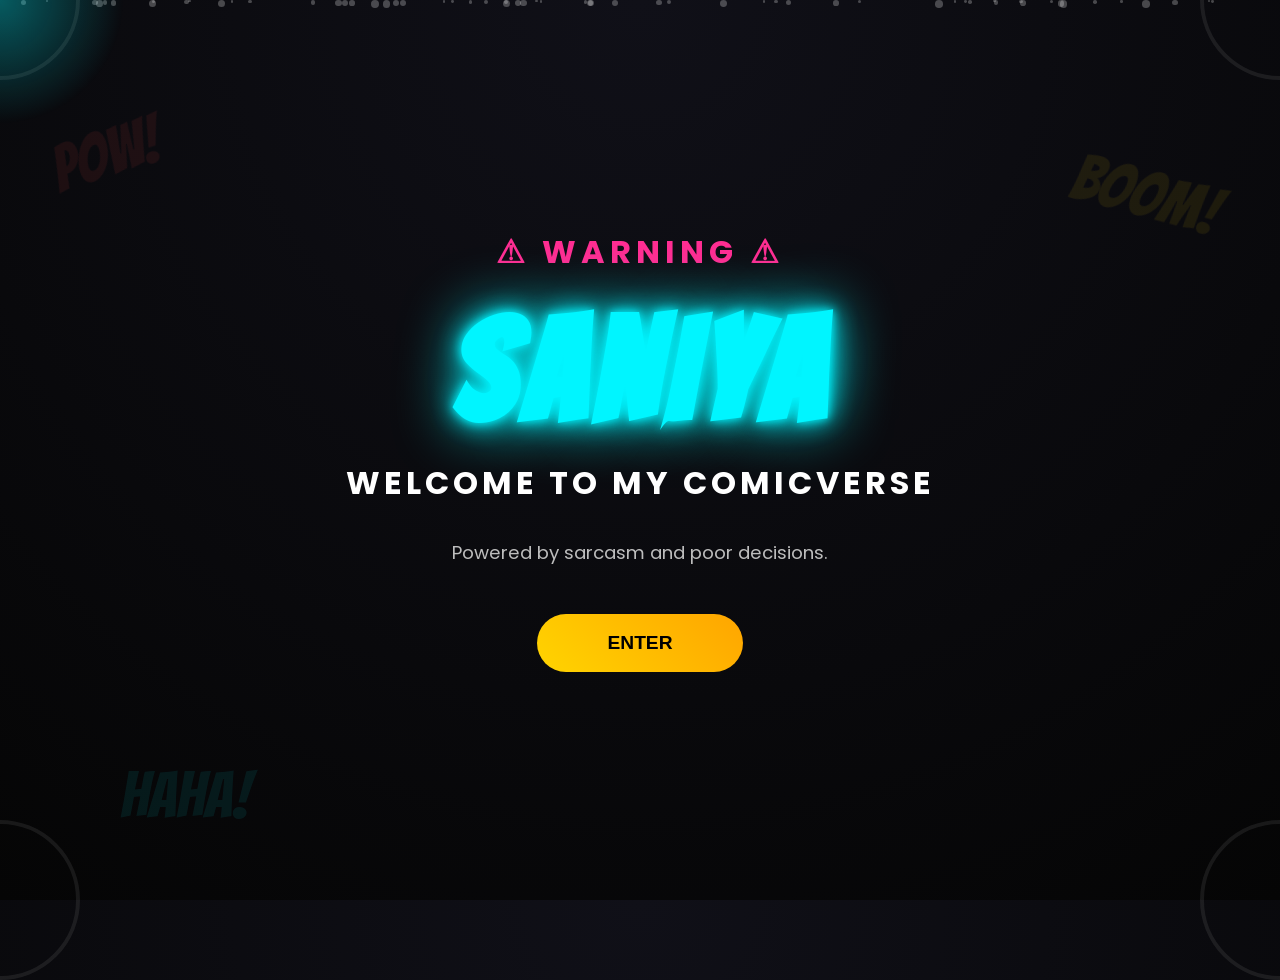
<file: index.html>
<!DOCTYPE html>
<html lang="en">

<head>

<meta charset="UTF-8">
<meta name="viewport" content="width=device-width, initial-scale=1.0">

<title>ComicVerse | Saniya</title>

<link rel="preconnect" href="https://fonts.googleapis.com">
<link rel="preconnect" href="https://fonts.gstatic.com" crossorigin>

<link href="https://fonts.googleapis.com/css2?family=Bangers&family=Poppins:wght@300;400;500;700&display=swap" rel="stylesheet">

<link rel="stylesheet" href="style.css">

</head>

<body>

<div id="cursorGlow"></div>

<div id="particles"></div>

<section class="hero">

<div class="warning">
⚠ WARNING ⚠
</div>

<h1 class="title">
SANIYA
</h1>

<h2 class="subtitle">
WELCOME TO MY COMICVERSE
</h2>

<p id="quote">
Loading...
</p>

<button id="enterBtn">

<span>ENTER</span>

</button>

</section>

<div class="comic-left">
POW!
</div>

<div class="comic-right">
BOOM!
</div>

<div class="comic-bottom">
HAHA!
</div>

<div class="corner one"></div>
<div class="corner two"></div>
<div class="corner three"></div>
<div class="corner four"></div>

<script src="script.js"></script>

</body>

</html>
</file>
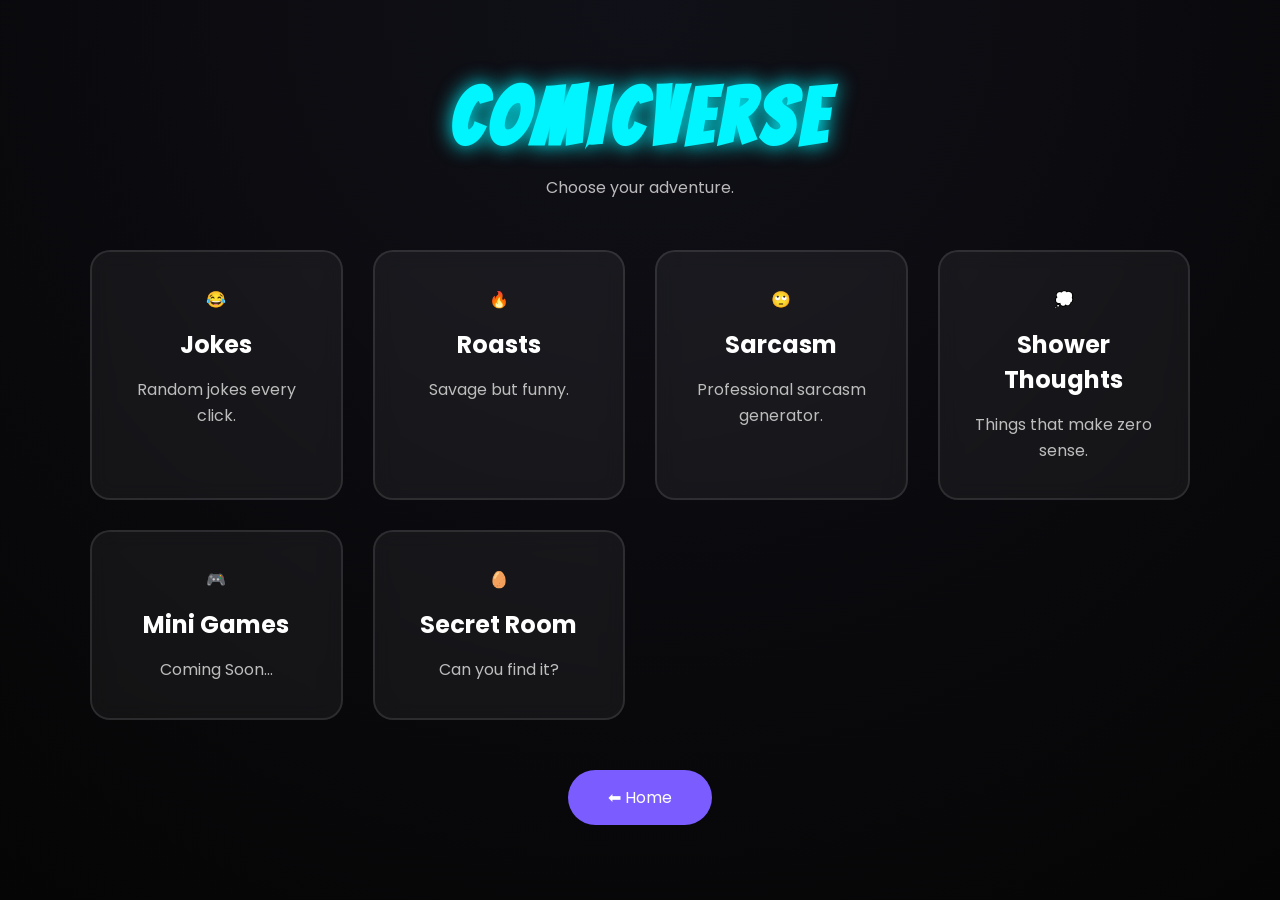
<file: menu.html>
<!DOCTYPE html>
<html lang="en">

<head>

<meta charset="UTF-8">
<meta name="viewport" content="width=device-width, initial-scale=1.0">

<title>ComicVerse Menu</title>

<link rel="preconnect" href="https://fonts.googleapis.com">
<link rel="preconnect" href="https://fonts.gstatic.com" crossorigin>

<link href="https://fonts.googleapis.com/css2?family=Bangers&family=Poppins:wght@300;400;600&display=swap" rel="stylesheet">

<link rel="stylesheet" href="style.css">

</head>

<body>

<div class="menu-page">

<h1 class="menu-title">
COMICVERSE
</h1>

<p class="menu-subtitle">
Choose your adventure.
</p>

<div class="grid">

<div class="menu-card">
😂
<h2>Jokes</h2>
<p>Random jokes every click.</p>
</div>

<div class="menu-card">
🔥
<h2>Roasts</h2>
<p>Savage but funny.</p>
</div>

<div class="menu-card">
🙄
<h2>Sarcasm</h2>
<p>Professional sarcasm generator.</p>
</div>

<div class="menu-card">
💭
<h2>Shower Thoughts</h2>
<p>Things that make zero sense.</p>
</div>

<div class="menu-card">
🎮
<h2>Mini Games</h2>
<p>Coming Soon...</p>
</div>

<div class="menu-card">
🥚
<h2>Secret Room</h2>
<p>Can you find it?</p>
</div>

</div>

<a href="index.html" class="backBtn">
⬅ Home
</a>

<script src="script.js"></script>

</body>

</html>
</file>
<file: style.css>
@import url('https://fonts.googleapis.com/css2?family=Bangers&family=Poppins:wght@300;400;600;700&display=swap');

:root{
    --bg:#050505;
    --bg2:#101018;
    --cyan:#00F5FF;
    --pink:#ff2d92;
    --yellow:#ffd400;
    --purple:#7a5cff;
    --white:#ffffff;
    --gray:#bdbdbd;
}

*{
    margin:0;
    padding:0;
    box-sizing:border-box;
}

html{
    scroll-behavior:smooth;
}

body{

    overflow:hidden;

    background:
    radial-gradient(circle at top,var(--bg2),var(--bg));

    color:white;

    font-family:'Poppins',sans-serif;

    min-height:100vh;

    position:relative;

}

/* ===========================
      CURSOR GLOW
=========================== */

#cursorGlow{

    width:250px;
    height:250px;

    position:fixed;

    border-radius:50%;

    background:radial-gradient(circle,
    rgba(0,245,255,.35),
    transparent 70%);

    pointer-events:none;

    transform:translate(-50%,-50%);

    z-index:1;

    transition:.08s;

}

/* ===========================
      HERO
=========================== */

.hero{

    height:100vh;

    display:flex;

    flex-direction:column;

    justify-content:center;

    align-items:center;

    text-align:center;

    position:relative;

    z-index:5;

    padding:30px;

}

.warning{

    color:var(--pink);

    font-size:2rem;

    letter-spacing:5px;

    font-weight:bold;

    animation:flash .8s infinite;

}

.title{

    margin-top:20px;

    font-family:'Bangers',cursive;

    font-size:9rem;

    color:var(--cyan);

    letter-spacing:8px;

    text-shadow:
    0 0 10px var(--cyan),
    0 0 25px var(--cyan),
    0 0 60px var(--cyan);

    animation:float 4s ease-in-out infinite;

}

.subtitle{

    margin-top:10px;

    font-size:2rem;

    letter-spacing:4px;

}

#quote{

    margin-top:30px;

    max-width:700px;

    color:var(--gray);

    line-height:1.7;

    font-size:1.15rem;

}

/* ===========================
      BUTTON
=========================== */

#enterBtn{

    margin-top:45px;

    background:linear-gradient(
    45deg,
    var(--yellow),
    orange);

    border:none;

    color:black;

    padding:18px 70px;

    border-radius:50px;

    cursor:pointer;

    font-size:1.2rem;

    font-weight:bold;

    transition:.35s;

    position:relative;

    overflow:hidden;

}

#enterBtn:hover{

    transform:translateY(-5px) scale(1.05);

    box-shadow:
    0 0 15px var(--yellow),
    0 0 40px orange;

}

#enterBtn:active{

    transform:scale(.95);

}

#enterBtn span{

    position:relative;

    z-index:2;

}

#enterBtn::before{

    content:"";

    position:absolute;

    width:0;

    height:100%;

    left:0;

    top:0;

    background:white;

    opacity:.25;

    transition:.5s;

}

#enterBtn:hover::before{

    width:100%;

}

/* ===========================
      COMIC WORDS
=========================== */

.comic-left,
.comic-right,
.comic-bottom{

    position:absolute;

    font-family:'Bangers',cursive;

    font-size:4rem;

    opacity:.08;

    pointer-events:none;

}

.comic-left{

    left:50px;

    top:120px;

    color:#ff4040;

    transform:rotate(-18deg);

}

.comic-right{

    right:60px;

    top:160px;

    color:var(--yellow);

    transform:rotate(15deg);

}

.comic-bottom{

    bottom:70px;

    left:120px;

    color:var(--cyan);

}

/* ===========================
      CORNERS
=========================== */

.corner{

    width:160px;
    height:160px;

    position:absolute;

    border:4px solid rgba(255,255,255,.08);

}

.one{

    left:-80px;
    top:-80px;

    border-radius:50%;

}

.two{

    right:-80px;
    top:-80px;

    border-radius:50%;

}

.three{

    left:-80px;
    bottom:-80px;

    border-radius:50%;

}

.four{

    right:-80px;
    bottom:-80px;

    border-radius:50%;

}

/* ===========================
      PARTICLES
=========================== */

#particles{

    position:fixed;

    width:100%;
    height:100%;

    overflow:hidden;

    z-index:0;

}

.particle{

    position:absolute;

    border-radius:50%;

    background:white;

    opacity:.25;

    animation:rise linear infinite;

}

/* ===========================
      ANIMATIONS
=========================== */

@keyframes flash{

50%{

opacity:.2;

}

}

@keyframes float{

0%{

transform:translateY(0);

}

50%{

transform:translateY(-12px);

}

100%{

transform:translateY(0);

}

}

@keyframes rise{

0%{

transform:translateY(100vh);

opacity:0;

}

20%{

opacity:.35;

}

100%{

transform:translateY(-120vh);

opacity:0;

}

}
/* ================= MENU ================= */

.menu-page{

min-height:100vh;

padding:60px;

display:flex;

flex-direction:column;

align-items:center;

justify-content:center;

}

.menu-title{

font-family:'Bangers',cursive;

font-size:5rem;

letter-spacing:6px;

color:#00F5FF;

text-shadow:0 0 20px #00F5FF;

}

.menu-subtitle{

margin-top:15px;

color:#bbbbbb;

margin-bottom:50px;

}

.grid{

display:grid;

grid-template-columns:repeat(auto-fit,minmax(240px,1fr));

gap:30px;

width:min(1100px,95%);

}

.menu-card{

background:rgba(255,255,255,.05);

border:2px solid rgba(255,255,255,.1);

border-radius:20px;

padding:35px;

text-align:center;

transition:.35s;

backdrop-filter:blur(10px);

cursor:pointer;

}

.menu-card:hover{

transform:translateY(-10px) scale(1.05);

border-color:#00F5FF;

box-shadow:0 0 25px #00F5FF55;

}

.menu-card h2{

margin:15px 0;

}

.menu-card p{

color:#bdbdbd;

line-height:1.6;

}

.backBtn{

margin-top:50px;

text-decoration:none;

color:white;

padding:15px 40px;

background:#7a5cff;

border-radius:50px;

transition:.3s;

}

.backBtn:hover{

transform:scale(1.08);

box-shadow:0 0 20px #7a5cff;

}
</file>
